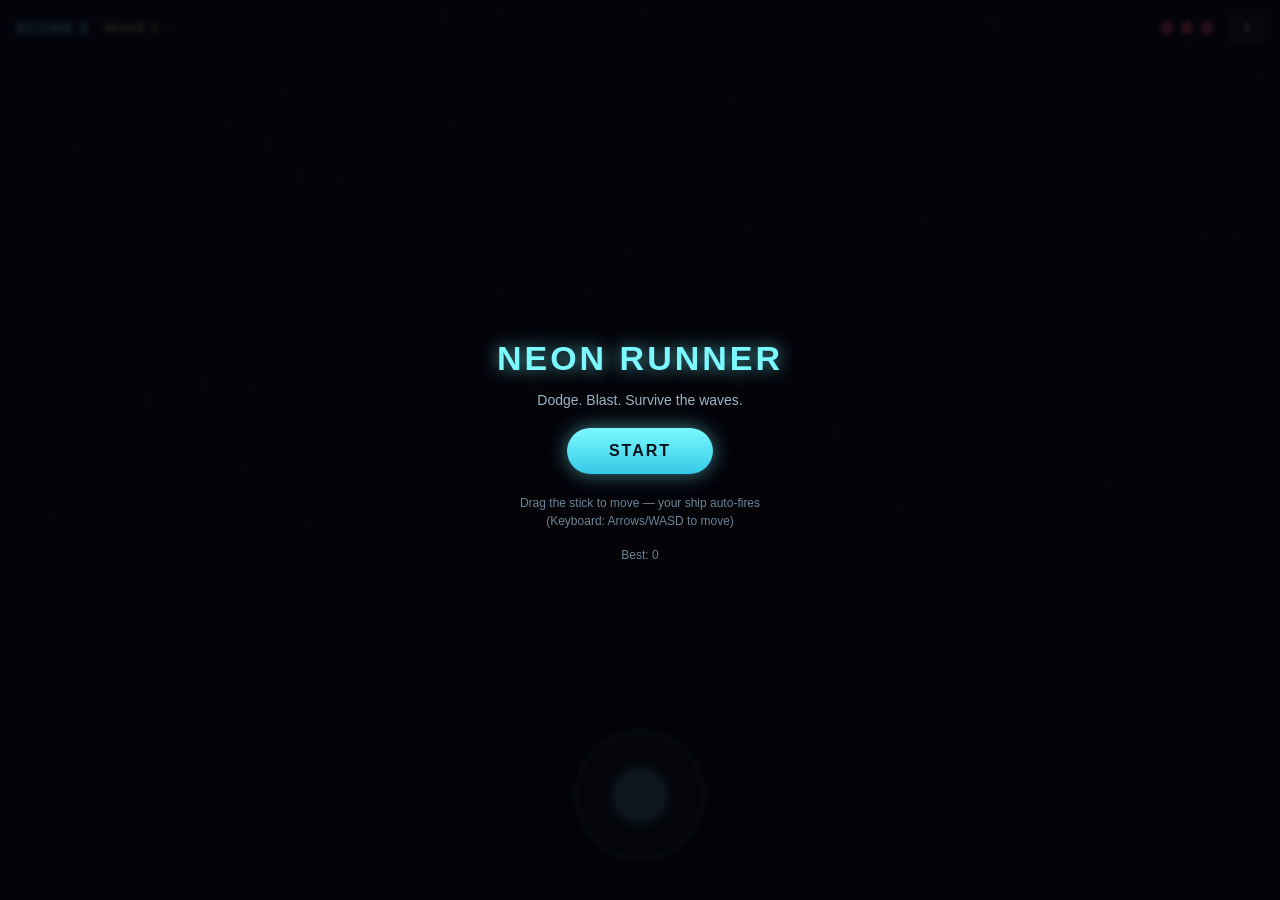
<file: www_preview/index.html>
<!DOCTYPE html>
<html lang="en">
<head>
<meta charset="UTF-8">
<meta name="viewport" content="width=device-width, initial-scale=1.0, maximum-scale=1.0, user-scalable=no, viewport-fit=cover">
<title>Neon Runner</title>
<link rel="stylesheet" href="style.css">
</head>
<body>

<div id="game-container">
  <canvas id="game-canvas"></canvas>

  <!-- HUD -->
  <div id="hud">
    <div id="hud-score">SCORE 0</div>
    <div id="hud-wave">WAVE 1</div>
    <div id="hud-lives">
      <span class="life" data-i="0"></span>
      <span class="life" data-i="1"></span>
      <span class="life" data-i="2"></span>
    </div>
    <button id="pause-btn" aria-label="Pause">II</button>
  </div>

  <!-- Touch controls: ship auto-fires, so this is just movement -->
  <div id="touch-controls">
    <div id="joystick-zone">
      <div id="joystick-base">
        <div id="joystick-knob"></div>
      </div>
    </div>
  </div>

  <!-- Start screen -->
  <div id="start-screen" class="overlay">
    <h1>NEON RUNNER</h1>
    <p class="subtitle">Dodge. Blast. Survive the waves.</p>
    <button id="start-btn" class="big-btn">START</button>
    <div class="hint">Drag the stick to move &mdash; your ship auto-fires<br>
    (Keyboard: Arrows/WASD to move)</div>
    <div id="high-score-line"></div>
  </div>

  <!-- Pause screen -->
  <div id="pause-screen" class="overlay hidden">
    <h2>PAUSED</h2>
    <button id="resume-btn" class="big-btn">RESUME</button>
    <button id="restart-from-pause-btn" class="ghost-btn">RESTART</button>
  </div>

  <!-- Game over screen -->
  <div id="gameover-screen" class="overlay hidden">
    <h2>GAME OVER</h2>
    <div id="final-score"></div>
    <div id="best-score"></div>
    <button id="restart-btn" class="big-btn">PLAY AGAIN</button>
  </div>

  <!-- Level up / wave banner -->
  <div id="wave-banner" class="hidden"></div>
</div>

<script src="game.js"></script>
</body>
</html>
</file>
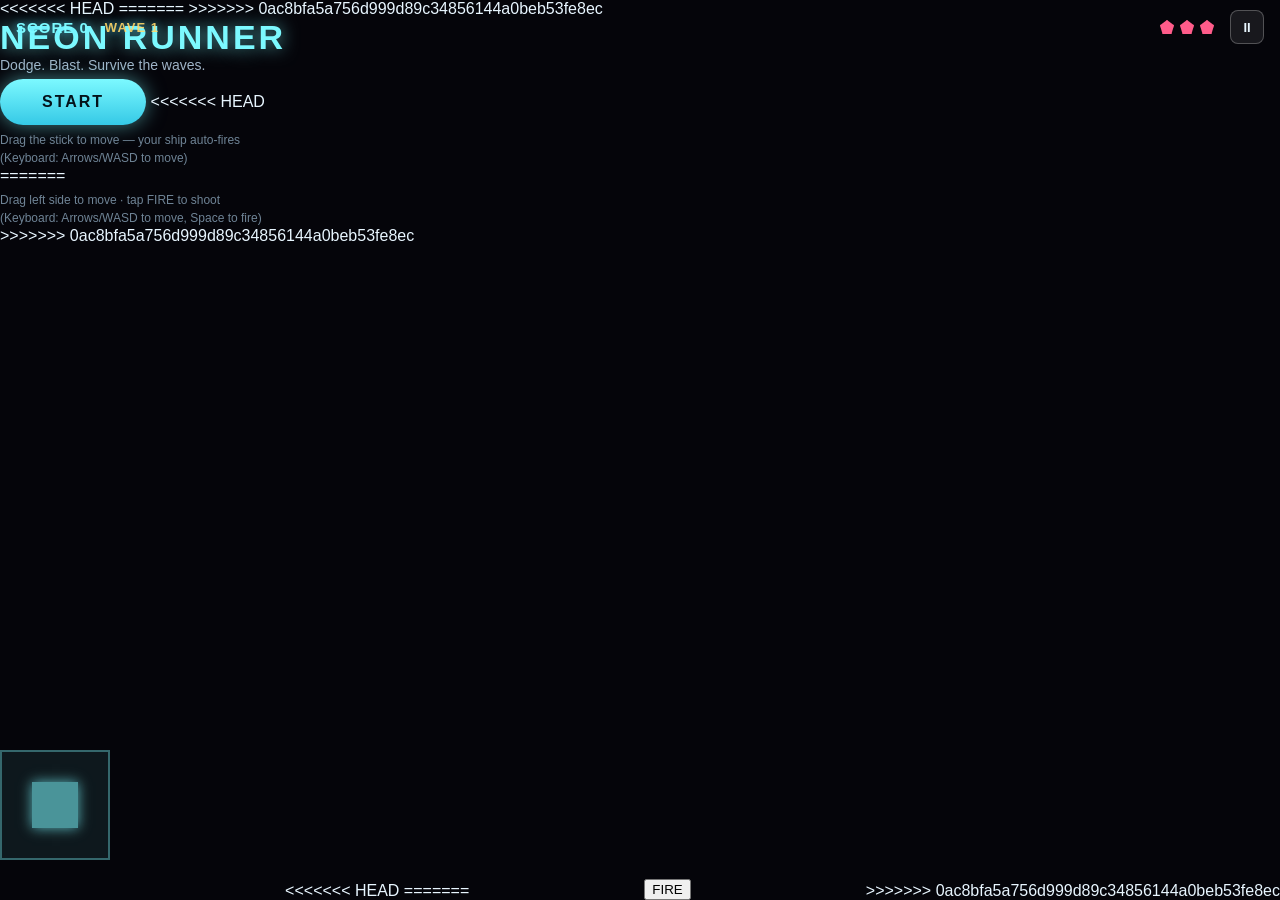
<file: NeonRunner/www/index.html>
<!DOCTYPE html>
<html lang="en">
<head>
<meta charset="UTF-8">
<meta name="viewport" content="width=device-width, initial-scale=1.0, maximum-scale=1.0, user-scalable=no, viewport-fit=cover">
<title>Neon Runner</title>
<link rel="stylesheet" href="style.css">
</head>
<body>

<div id="game-container">
  <canvas id="game-canvas"></canvas>

  <!-- HUD -->
  <div id="hud">
    <div id="hud-score">SCORE 0</div>
    <div id="hud-wave">WAVE 1</div>
    <div id="hud-lives">
      <span class="life" data-i="0"></span>
      <span class="life" data-i="1"></span>
      <span class="life" data-i="2"></span>
    </div>
    <button id="pause-btn" aria-label="Pause">II</button>
  </div>

<<<<<<< HEAD
  <!-- Touch controls: ship auto-fires, so this is just movement -->
=======
  <!-- Touch controls -->
>>>>>>> 0ac8bfa5a756d999d89c34856144a0beb53fe8ec
  <div id="touch-controls">
    <div id="joystick-zone">
      <div id="joystick-base">
        <div id="joystick-knob"></div>
      </div>
    </div>
<<<<<<< HEAD
=======
    <button id="fire-btn">FIRE</button>
>>>>>>> 0ac8bfa5a756d999d89c34856144a0beb53fe8ec
  </div>

  <!-- Start screen -->
  <div id="start-screen" class="overlay">
    <h1>NEON RUNNER</h1>
    <p class="subtitle">Dodge. Blast. Survive the waves.</p>
    <button id="start-btn" class="big-btn">START</button>
<<<<<<< HEAD
    <div class="hint">Drag the stick to move &mdash; your ship auto-fires<br>
    (Keyboard: Arrows/WASD to move)</div>
=======
    <div class="hint">Drag left side to move &middot; tap FIRE to shoot<br>
    (Keyboard: Arrows/WASD to move, Space to fire)</div>
>>>>>>> 0ac8bfa5a756d999d89c34856144a0beb53fe8ec
    <div id="high-score-line"></div>
  </div>

  <!-- Pause screen -->
  <div id="pause-screen" class="overlay hidden">
    <h2>PAUSED</h2>
    <button id="resume-btn" class="big-btn">RESUME</button>
    <button id="restart-from-pause-btn" class="ghost-btn">RESTART</button>
  </div>

  <!-- Game over screen -->
  <div id="gameover-screen" class="overlay hidden">
    <h2>GAME OVER</h2>
    <div id="final-score"></div>
    <div id="best-score"></div>
    <button id="restart-btn" class="big-btn">PLAY AGAIN</button>
  </div>

  <!-- Level up / wave banner -->
  <div id="wave-banner" class="hidden"></div>
</div>

<script src="game.js"></script>
</body>
</html>
</file>
<file: www_preview/style.css>
* {
  box-sizing: border-box;
  -webkit-user-select: none;
  user-select: none;
  -webkit-touch-callout: none;
}

html, body {
  margin: 0;
  padding: 0;
  width: 100%;
  height: 100%;
  background: #05050a;
  overflow: hidden;
  font-family: -apple-system, "Helvetica Neue", Arial, sans-serif;
  color: #e8f6ff;
}

#game-container {
  position: fixed;
  inset: 0;
  width: 100%;
  height: 100%;
  overflow: hidden;
}

#game-canvas {
  position: absolute;
  inset: 0;
  width: 100%;
  height: 100%;
  display: block;
  touch-action: none;
}

/* ---------- HUD ---------- */
#hud {
  position: absolute;
  top: 0;
  left: 0;
  right: 0;
  padding: max(10px, env(safe-area-inset-top)) 16px 0 16px;
  display: flex;
  align-items: center;
  gap: 16px;
  pointer-events: none;
  font-weight: 700;
  letter-spacing: 1px;
  text-shadow: 0 0 8px rgba(80, 220, 255, 0.8);
}

#hud-score { color: #7CF9FF; font-size: 15px; }
#hud-wave { color: #FFD86B; font-size: 13px; opacity: 0.9; }

#hud-lives { display: flex; gap: 6px; margin-left: auto; }
.life {
  width: 14px; height: 14px;
  background: #FF5C8A;
  clip-path: polygon(50% 0%, 100% 38%, 82% 100%, 18% 100%, 0% 38%);
  box-shadow: 0 0 6px rgba(255,92,138,0.9);
  transition: opacity 0.2s, transform 0.2s;
}
.life.spent { opacity: 0.15; transform: scale(0.7); }

#pause-btn {
  pointer-events: auto;
  background: rgba(255,255,255,0.08);
  border: 1px solid rgba(255,255,255,0.25);
  color: #e8f6ff;
  width: 34px; height: 34px;
  border-radius: 8px;
  font-size: 13px;
  font-weight: 700;
}

/* ---------- Touch controls ---------- */
#touch-controls {
  position: absolute;
  left: 0; right: 0; bottom: 0;
  height: 30%;
  display: flex;
  align-items: flex-end;
  justify-content: center;
  padding: 0 24px max(20px, env(safe-area-inset-bottom)) 24px;
  pointer-events: none;
}

#joystick-zone {
  width: 150px; height: 150px;
  pointer-events: auto;
}
#joystick-base {
  width: 130px; height: 130px;
  border-radius: 50%;
  background: rgba(124, 249, 255, 0.08);
  border: 2px solid rgba(124, 249, 255, 0.35);
  display: flex; align-items: center; justify-content: center;
  margin: 0 auto;
}
#joystick-knob {
  width: 52px; height: 52px;
  border-radius: 50%;
  background: rgba(124, 249, 255, 0.55);
  box-shadow: 0 0 12px rgba(124,249,255,0.7);
  transform: translate(0, 0);
}

/* ---------- Overlays ---------- */
.overlay {
  position: absolute;
  inset: 0;
  display: flex;
  flex-direction: column;
  align-items: center;
  justify-content: center;
  gap: 14px;
  background: rgba(3, 3, 8, 0.86);
  backdrop-filter: blur(2px);
  text-align: center;
  padding: 24px;
}
.overlay.hidden { display: none; }

.overlay h1 {
  font-size: 34px;
  margin: 0;
  letter-spacing: 3px;
  color: #7CF9FF;
  text-shadow: 0 0 18px rgba(124,249,255,0.7);
}
.overlay h2 {
  font-size: 26px;
  margin: 0;
  letter-spacing: 2px;
  color: #FFD86B;
}
.subtitle { color: #9fb4c7; margin: 0 0 6px 0; font-size: 14px; }
.hint { color: #6f8496; font-size: 12px; margin-top: 6px; line-height: 1.5; }

.big-btn {
  background: linear-gradient(180deg, #7CF9FF, #35c9e6);
  color: #04121a;
  border: none;
  padding: 14px 42px;
  font-size: 16px;
  font-weight: 800;
  letter-spacing: 2px;
  border-radius: 30px;
  box-shadow: 0 0 20px rgba(124,249,255,0.5);
}
.big-btn:active { transform: scale(0.97); }

.ghost-btn {
  background: transparent;
  border: 1px solid rgba(255,255,255,0.3);
  color: #cfe8f2;
  padding: 10px 28px;
  border-radius: 24px;
  font-size: 13px;
  letter-spacing: 1px;
}

#final-score { font-size: 20px; color: #7CF9FF; }
#best-score { font-size: 13px; color: #FFD86B; opacity: 0.9; }
#high-score-line { font-size: 12px; color: #6f8496; margin-top: 4px; }

#wave-banner {
  position: absolute;
  top: 40%;
  left: 0; right: 0;
  text-align: center;
  font-size: 24px;
  font-weight: 800;
  letter-spacing: 4px;
  color: #FFD86B;
  text-shadow: 0 0 20px rgba(255,216,107,0.8);
  pointer-events: none;
  animation: waveIn 1.4s ease-out forwards;
}
#wave-banner.hidden { display: none; }
@keyframes waveIn {
  0% { opacity: 0; transform: scale(0.8); }
  15% { opacity: 1; transform: scale(1); }
  75% { opacity: 1; }
  100% { opacity: 0; }
}
</file>
<file: NeonRunner/www/style.css>
* {
  box-sizing: border-box;
  -webkit-user-select: none;
  user-select: none;
  -webkit-touch-callout: none;
}

html, body {
  margin: 0;
  padding: 0;
  width: 100%;
  height: 100%;
  background: #05050a;
  overflow: hidden;
  font-family: -apple-system, "Helvetica Neue", Arial, sans-serif;
  color: #e8f6ff;
}

#game-container {
  position: fixed;
  inset: 0;
  width: 100%;
  height: 100%;
  overflow: hidden;
}

#game-canvas {
  position: absolute;
  inset: 0;
  width: 100%;
  height: 100%;
  display: block;
  touch-action: none;
}

/* ---------- HUD ---------- */
#hud {
  position: absolute;
  top: 0;
  left: 0;
  right: 0;
  padding: max(10px, env(safe-area-inset-top)) 16px 0 16px;
  display: flex;
  align-items: center;
  gap: 16px;
  pointer-events: none;
  font-weight: 700;
  letter-spacing: 1px;
  text-shadow: 0 0 8px rgba(80, 220, 255, 0.8);
}

#hud-score { color: #7CF9FF; font-size: 15px; }
#hud-wave { color: #FFD86B; font-size: 13px; opacity: 0.9; }

#hud-lives { display: flex; gap: 6px; margin-left: auto; }
.life {
  width: 14px; height: 14px;
  background: #FF5C8A;
  clip-path: polygon(50% 0%, 100% 38%, 82% 100%, 18% 100%, 0% 38%);
  box-shadow: 0 0 6px rgba(255,92,138,0.9);
  transition: opacity 0.2s, transform 0.2s;
}
.life.spent { opacity: 0.15; transform: scale(0.7); }

#pause-btn {
  pointer-events: auto;
  background: rgba(255,255,255,0.08);
  border: 1px solid rgba(255,255,255,0.25);
  color: #e8f6ff;
  width: 34px; height: 34px;
  border-radius: 8px;
  font-size: 13px;
  font-weight: 700;
}

/* ---------- Touch controls ---------- */
#touch-controls {
  position: absolute;
  left: 0; right: 0; bottom: 0;
<<<<<<< HEAD
  height: 30%;
  display: flex;
  align-items: flex-end;
  justify-content: center;
=======
  height: 34%;
  display: flex;
  align-items: flex-end;
  justify-content: space-between;
>>>>>>> 0ac8bfa5a756d999d89c34856144a0beb53fe8ec
  padding: 0 24px max(20px, env(safe-area-inset-bottom)) 24px;
  pointer-events: none;
}

#joystick-zone {
<<<<<<< HEAD
  width: 150px; height: 150px;
  pointer-events: auto;
}
#joystick-base {
  width: 130px; height: 130px;
=======
  width: 130px; height: 130px;
  pointer-events: auto;
}
#joystick-base {
  width: 110px; height: 110px;
>>>>>>> 0ac8bfa5a756d999d89c34856144a0beb53fe8ec
  border-radius: 50%;
  background: rgba(124, 249, 255, 0.08);
  border: 2px solid rgba(124, 249, 255, 0.35);
  display: flex; align-items: center; justify-content: center;
<<<<<<< HEAD
  margin: 0 auto;
}
#joystick-knob {
  width: 52px; height: 52px;
=======
}
#joystick-knob {
  width: 46px; height: 46px;
>>>>>>> 0ac8bfa5a756d999d89c34856144a0beb53fe8ec
  border-radius: 50%;
  background: rgba(124, 249, 255, 0.55);
  box-shadow: 0 0 12px rgba(124,249,255,0.7);
  transform: translate(0, 0);
}

<<<<<<< HEAD
=======
#fire-btn {
  pointer-events: auto;
  width: 84px; height: 84px;
  border-radius: 50%;
  background: rgba(255, 92, 138, 0.25);
  border: 2px solid rgba(255, 92, 138, 0.7);
  color: #FF5C8A;
  font-weight: 800;
  font-size: 14px;
  letter-spacing: 1px;
  box-shadow: 0 0 16px rgba(255,92,138,0.4);
}
#fire-btn:active { background: rgba(255, 92, 138, 0.5); }

>>>>>>> 0ac8bfa5a756d999d89c34856144a0beb53fe8ec
/* ---------- Overlays ---------- */
.overlay {
  position: absolute;
  inset: 0;
  display: flex;
  flex-direction: column;
  align-items: center;
  justify-content: center;
  gap: 14px;
  background: rgba(3, 3, 8, 0.86);
  backdrop-filter: blur(2px);
  text-align: center;
  padding: 24px;
}
.overlay.hidden { display: none; }

.overlay h1 {
  font-size: 34px;
  margin: 0;
  letter-spacing: 3px;
  color: #7CF9FF;
  text-shadow: 0 0 18px rgba(124,249,255,0.7);
}
.overlay h2 {
  font-size: 26px;
  margin: 0;
  letter-spacing: 2px;
  color: #FFD86B;
}
.subtitle { color: #9fb4c7; margin: 0 0 6px 0; font-size: 14px; }
.hint { color: #6f8496; font-size: 12px; margin-top: 6px; line-height: 1.5; }

.big-btn {
  background: linear-gradient(180deg, #7CF9FF, #35c9e6);
  color: #04121a;
  border: none;
  padding: 14px 42px;
  font-size: 16px;
  font-weight: 800;
  letter-spacing: 2px;
  border-radius: 30px;
  box-shadow: 0 0 20px rgba(124,249,255,0.5);
}
.big-btn:active { transform: scale(0.97); }

.ghost-btn {
  background: transparent;
  border: 1px solid rgba(255,255,255,0.3);
  color: #cfe8f2;
  padding: 10px 28px;
  border-radius: 24px;
  font-size: 13px;
  letter-spacing: 1px;
}

#final-score { font-size: 20px; color: #7CF9FF; }
#best-score { font-size: 13px; color: #FFD86B; opacity: 0.9; }
#high-score-line { font-size: 12px; color: #6f8496; margin-top: 4px; }

#wave-banner {
  position: absolute;
  top: 40%;
  left: 0; right: 0;
  text-align: center;
  font-size: 24px;
  font-weight: 800;
  letter-spacing: 4px;
  color: #FFD86B;
  text-shadow: 0 0 20px rgba(255,216,107,0.8);
  pointer-events: none;
  animation: waveIn 1.4s ease-out forwards;
}
#wave-banner.hidden { display: none; }
@keyframes waveIn {
  0% { opacity: 0; transform: scale(0.8); }
  15% { opacity: 1; transform: scale(1); }
  75% { opacity: 1; }
  100% { opacity: 0; }
}
</file>
